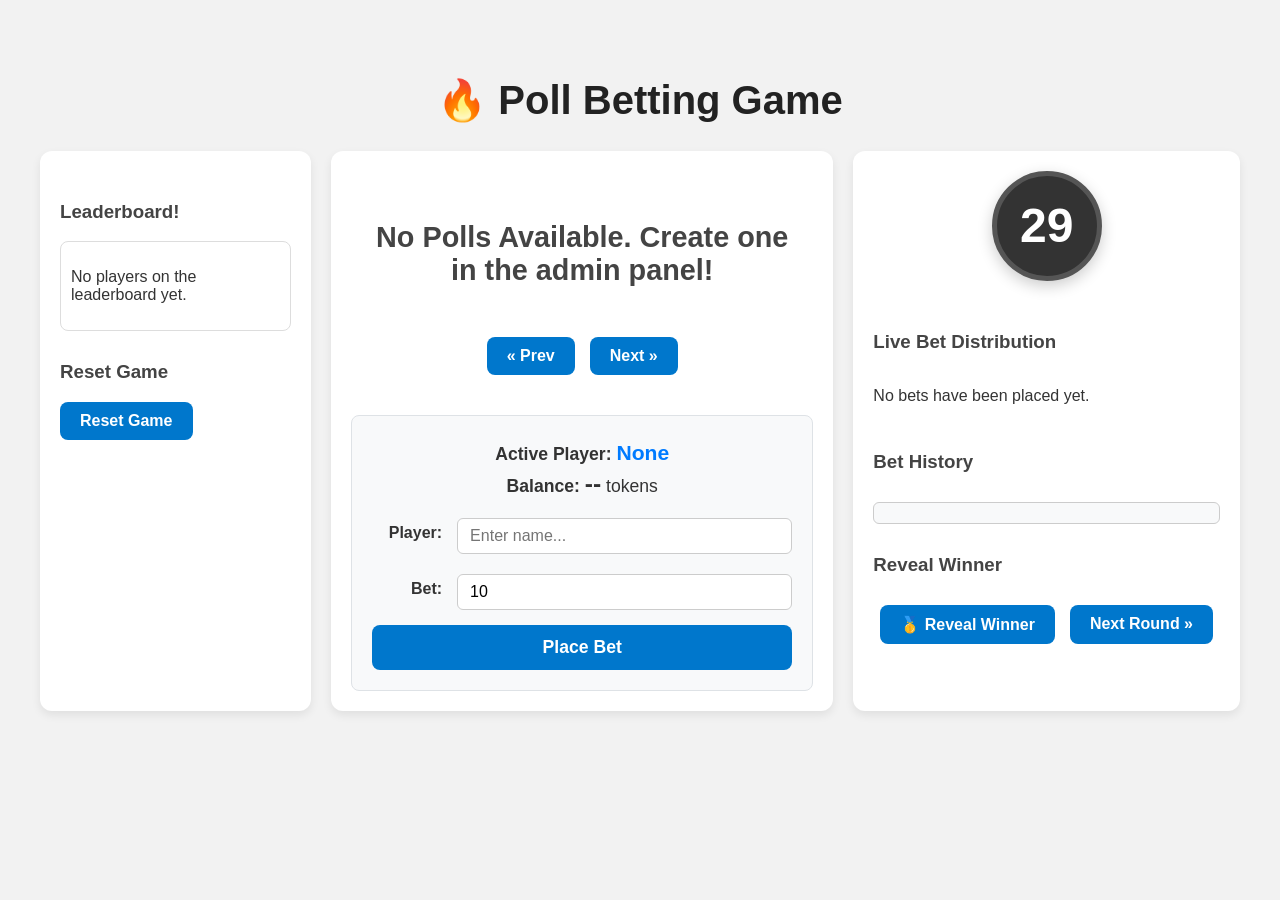
<file: index.html>
<!DOCTYPE html>
<html>
<head>
    <title>Poll Betting Game</title>
    <link rel="stylesheet" href="style.css">
</head>
<body>
    <h1>🔥 Poll Betting Game</h1>

    <main id="game-container">

        <!-- ranking-->
        <section id="column-ranking">
            <h3>Leaderboard!</h3>
            <div id="leaderboard"></div>
            <h3>Reset Game</h3>
            <div>
                <button id="reset-btn"> Reset Game </button>
            </div>
        </section>

        <!-- action-->
        <section id="column-action">
            <div id="poll-container">
                <h2 id="poll-questions">Which team will win?</h2>
                <div id="poll-navigation">
                    <button id="prev-poll-btn">&laquo; Prev</button>
                    <button id="next-poll-btn">Next &raquo;</button>
                </div>
                <div id="poll-options"></div>
            </div>
            
            <!--host control panel-->
            <div id="host-controls">
                <div id="player-info">
                    <p><strong>Active Player:</strong> <span id="active-player-name">None</span></p>
                    <p><strong>Balance:</strong> <span id="active-player-balance">--</span> tokens</p>
                    <span id="payout-animation" class="payout-animation"></span>
                </div>
                <form id="bet-form">
                    <div class="form-row">
                        <label for="player-name-input">Player:</label>
                        <input type="text" id="player-name-input" required list="player-list" placeholder="Enter name...">
                    </div>
                    <datalist id="player-list"></datalist>

                    <div class="form-row">
                        <label for="bet-amount">Bet:</label>
                        <input type="number" id="bet-amount" min="1" value="10">
                    </div>
                    
                    <button type="submit">Place Bet</button>
                </form>
            </div>
        </section>

        <!--live info -->
        <section id="column-info">
            <div id="timer-container">
                <div id="timer-display">30</div>
            </div>
            <h3>Live Bet Distribution</h3>
            <div id="distribution"></div>
            <h3>Bet History</h3>
            <div id="history-log"></div>
            <h3>Reveal Winner</h3>
            <div class="reveal-controls">
                <button id="reveal-btn"> 🥇 Reveal Winner </button>
                <button id="next-round-btn">Next Round &raquo;</button>
            </div>
            <div id="winner-announcement"></div>
        </section>

    </main>

    <audio id="bet-sound" src="chipsdrop.mp3" preload="auto"></audio>
    <script src="timer.js"></script>
    <script src="script.js"></script>
</body>
</html>
</file>
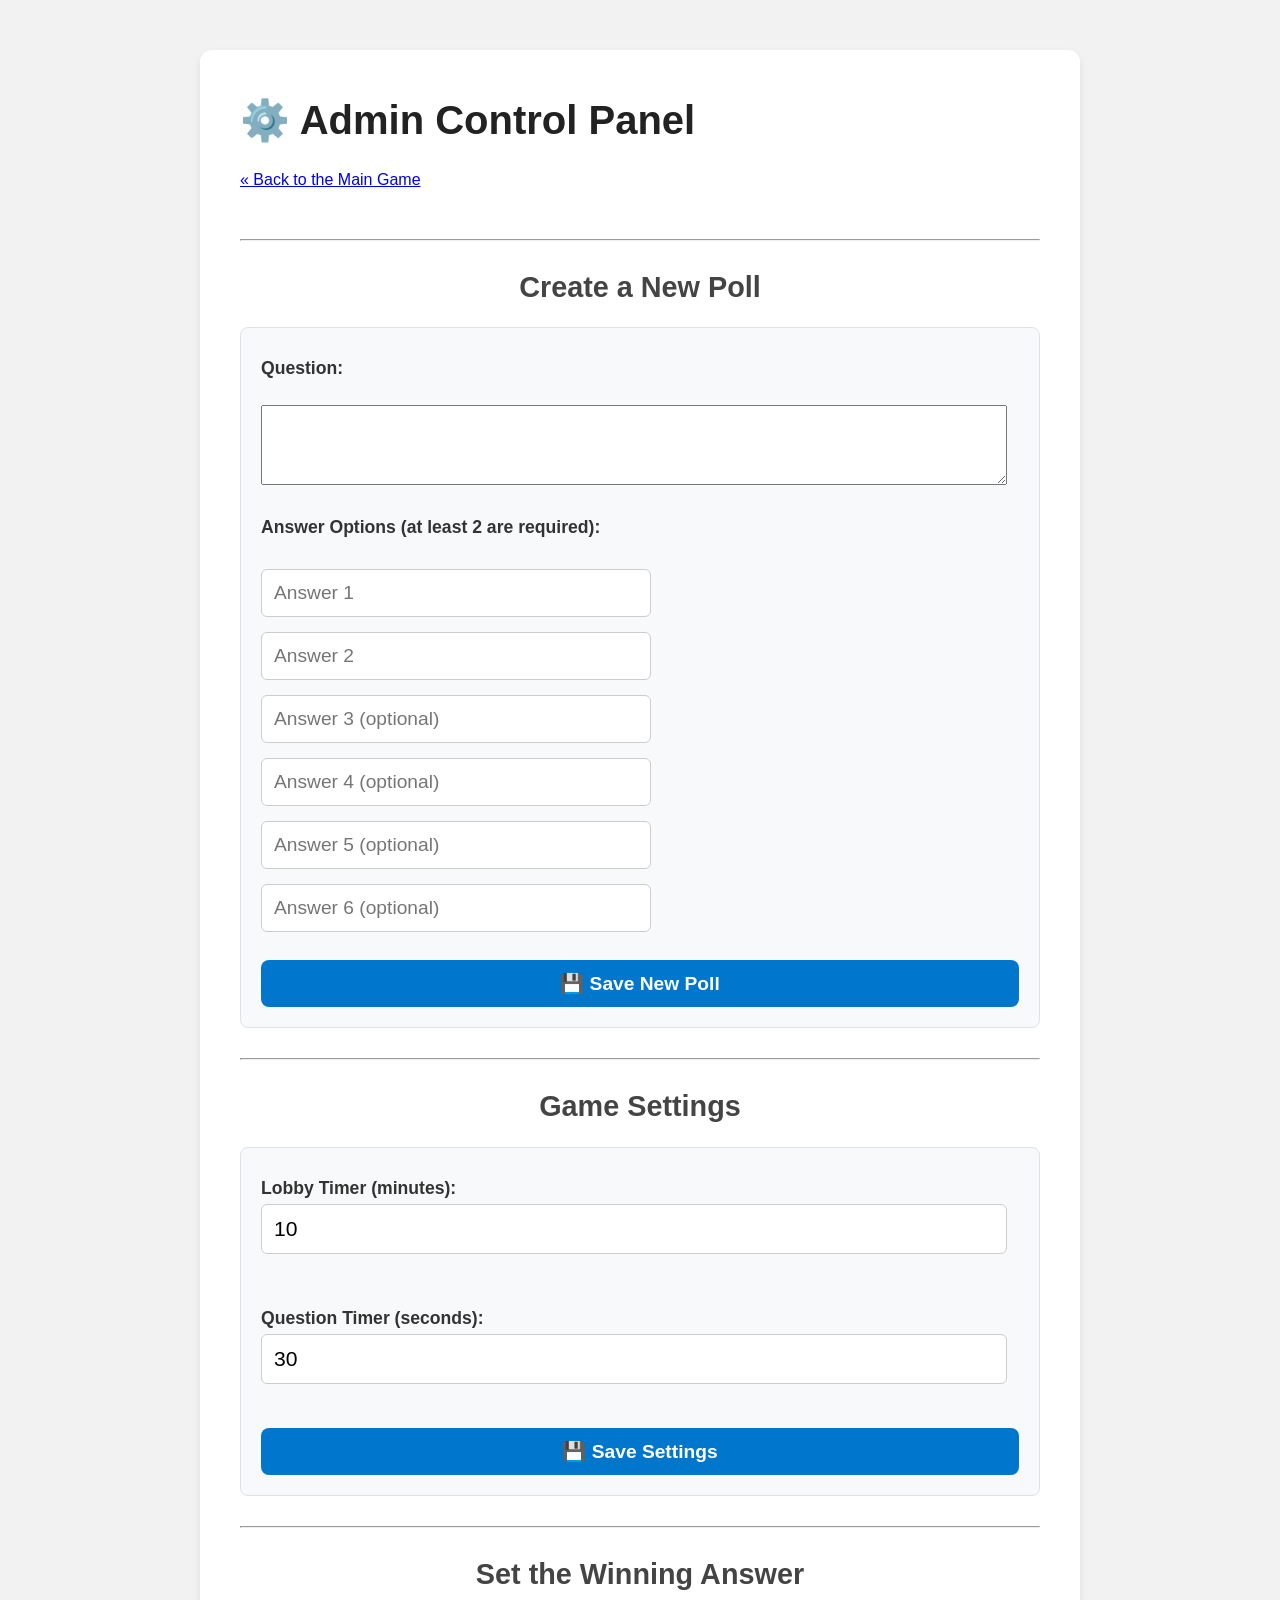
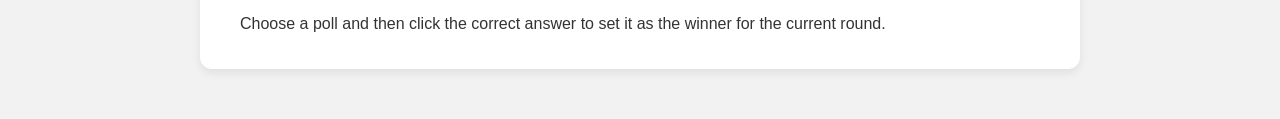
<file: admin.html>
<!DOCTYPE html>
<html>
<head>
    <title>Admin Control Panel</title>
    
    <link rel="stylesheet" href="style.css">
</head>
<body>
    <div class="admin-container">
        <h1>⚙️ Admin Control Panel</h1>
        <a href="index.html" style="margin-bottom: 20px; display: inline-block;">&laquo; Back to the Main Game</a>
        
        <hr style="margin: 30px 0;">
        <h2>Create a New Poll</h2>
        <form id="create-poll-form">
            <label for="poll-question"><strong>Question:</strong></label><br>
            <textarea id="poll-question" rows="3" style="width: 95%;" required></textarea>
            <br><br>
            <label><strong>Answer Options (at least 2 are required):</strong></label><br>
            <input type="text" id="poll-option-1" placeholder="Answer 1" required>
            <input type="text" id="poll-option-2" placeholder="Answer 2" required>
            <input type="text" id="poll-option-3" placeholder="Answer 3 (optional)">
            <input type="text" id="poll-option-4" placeholder="Answer 4 (optional)">
            <input type="text" id="poll-option-5" placeholder="Answer 5 (optional)">
            <input type="text" id="poll-option-6" placeholder="Answer 6 (optional)">
            <br><br>
            <button type="submit">💾 Save New Poll</button>
        </form>

        <hr style="margin: 30px 0;">
        <h2>Game Settings</h2>
        <form id="settings-form">
            <label for="lobby-timer"><strong>Lobby Timer (minutes):</strong> 
                <input type="number" id="lobby-timer" value="10" min="1">
            </label>
            <br><br>
            <label for="question-timer"><strong>Question Timer (seconds):</strong> 
                <input type="number" id="question-timer" value="30" min="5">
            </label>
            <br><br>
            <button type="submit">💾 Save Settings</button>
        </form>

        <hr style="margin: 30px 0;">
        <h2>Set the Winning Answer</h2>
        <p>Choose a poll and then click the correct answer to set it as the winner for the current round.</p>
        <div id="admin-poll-list"></div>
    </div>
    <script src="admin.js"></script>
</body>
</html>
</file>
<file: style.css>
body {
    font-family: 'Montserrat', sans-serif;
    max-width: 1200px;
    margin: 30px auto;
    background: #f2f2f2;
    padding: 20px;
    text-align: center;
    color: #333;
}

h1 {
    font-size: 2.5em;
    font-weight: 700;
    color: #222;
}

h2, h3 {
    color: #444;
    margin-top: 30px;
    font-weight: 700;
}

input[type="text"],
input[type="number"] {
    padding: 8px 12px;
    border-radius: 6px;
    border: 1px solid #ccc;
    margin-top: 5px;
    font-size: 1em;
}

button {
    padding: 10px 20px;
    border: none;
    background-color: #0077cc;
    color: white;
    border-radius: 8px;
    cursor: pointer;
    font-weight: bold;
    font-size: 1em;
}

button:hover {
    background-color: #005fa3;
}

label {
    display: block;
    margin: 10px 0;
    font-weight: bold;
}

#game-container {
    display: flex;
    justify-content: space-between;
    gap: 20px;
    text-align: left;
    align-items: stretch;
}

#game-container > section {
    background: #ffffff;
    padding: 20px;
    border-radius: 12px;
    box-shadow: 0 4px 10px rgba(0,0,0,0.08);
    display: flex;
    flex-direction: column;
}

#column-ranking { flex: 1; }
#column-action { flex: 2; }
#column-info { flex: 1.5; }

#column-action {
    justify-content: center;
}

#poll-container {
    flex-grow: 1;
    display: flex;
    flex-direction: column;
    justify-content: center;
}

#poll-questions {
    font-size: 1.8em;
    padding: 20px;
    background-color: white;
    border-radius: 8px;
    margin-bottom: 20px;
    text-align: center;
}

#poll-navigation {
    margin: 10px 0 20px 0;
    display: flex;
    justify-content: center;
    gap: 15px;
}

#poll-options {
    display: grid;
    grid-template-columns: 1fr 1fr;
    gap: 15px;
}

.answer-option {
    padding: 25px;
    font-size: 1.3em;
    font-weight: bold;
    color: white;
    border: none;
    border-radius: 8px;
    cursor: pointer;
    transition: transform 0.2s ease;
    min-height: 100px;
    display: flex;
    align-items: center;
    justify-content: center;
}

.answer-option:hover {
    transform: scale(1.03);
}

.answer-option.selected {
    border: 5px solid yellow;
    box-shadow: 0 0 15px yellow;
}

.option-red { background-color: #E21B3C; }
.option-blue { background-color: #1368CE; }
.option-yellow { background-color: #D89E00; }
.option-green { background-color: #26890C; }
.option-orange { background-color: #f58231; }
.option-purple { background-color: #911eb4; }

#host-controls {
    background: #f8f9fa;
    padding: 20px;
    border-radius: 8px;
    border: 1px solid #dee2e6;
    margin-top: 20px;
}

#player-info {
    text-align: center;
    margin-bottom: 15px;
    font-size: 1.1em;
}

#player-info p {
    margin: 5px 0;
}

#active-player-name {
    font-weight: bold;
    color: #007bff;
    font-size: 1.2em;
}

#active-player-balance {
    font-weight: bold;
    font-size: 1.4em;
}

.form-row {
    display: flex;
    justify-content: space-between;
    align-items: center;
    gap: 15px;
    margin-bottom: 15px;
}

.form-row label {
    margin: 0;
    flex-basis: 70px;
    text-align: right;
}

.form-row input {
    flex-grow: 1;
}

#bet-form button {
    width: 100%;
    padding: 12px;
    font-size: 1.1em;
}

#distribution div {
    margin-bottom: 5px;
    padding: 8px;
    background: #fff;
    border: 1px solid #ddd;
    border-radius: 4px;
}

.winning-option {
    background-color: #d4edda !important;
    border: 2px solid #28a745;
    color: #155724;
    font-weight: bold;
    transform: scale(1.03);
    box-shadow: 0 0 10px rgba(40, 167, 69, 0.5);
    transition: all 0.3s ease;
}

#history-log {
    max-height: 200px;
    overflow-y: auto;
    background: #f8f9fa;
    border: 1px solid #ccc;
    padding: 10px;
    margin-top: 10px;
    border-radius: 6px;
    font-size: 14px;
}

#history-log div {
    padding: 6px 8px;
    margin-bottom: 6px;
    background: #e9ecef;
    border-radius: 5px;
}

.player-name {
    font-weight: bold;
    padding: 2px 6px;
    border-radius: 4px;
    background-color: #d1ecf1;
    color: #0c5460;
    margin-right: 6px;
    display: inline-block;
}

#leaderboard {
    border: 1px solid #ddd;
    border-radius: 8px;
    padding: 10px;
    background-color: #fff;
}

.leaderboard-row {
    display: flex;
    align-items: center;
    padding: 8px 12px;
    margin-bottom: 6px;
    border-radius: 6px;
    background-color: #f8f9fa;
    font-size: 16px;
}
.leaderboard-rank { font-weight: bold; color: #495057; margin-right: 15px; }
.leaderboard-name { flex-grow: 1; font-weight: bold; color: #343a40; }
.leaderboard-score { font-weight: bold; color: #007bff; }
.leaderboard-row:nth-child(1) { background-color: #fff3cd; }
.leaderboard-row:nth-child(2) { background-color: #e9ecef; }
.leaderboard-row:nth-child(3) { background-color: #f8d7da; }

#timer-container {
    display: flex;
    justify-content: center;
    margin-bottom: 20px;
}

#timer-display {
    width: 100px;
    height: 100px;
    border-radius: 50%;
    background-color: #333;
    color: white;
    font-size: 3em;
    font-weight: bold;
    display: flex;
    justify-content: center;
    align-items: center;
    border: 5px solid #555;
    box-shadow: 0 5px 15px rgba(0,0,0,0.2);
}

.reveal-controls {
    display: flex;
    justify-content: center;
    gap: 15px; 
    margin-top: 10px;
}

.admin-container {
    max-width: 800px; 
    margin: 0 auto; 
    background: #ffffff;
    padding: 20px 40px;
    border-radius: 12px;
    box-shadow: 0 4px 10px rgba(0,0,0,0.08);
    text-align: left;
}

.selected-winner {
    filter: brightness(85%);
    border: 4px solid #333;
    transform: scale(1.05);
}

.admin-container h2 {
    text-align: center;
    font-size: 1.8em;
}

.admin-container form {
    background-color: #f8f9fa;
    padding: 20px;
    border: 1px solid #dee2e6;
    border-radius: 8px;
}

.admin-container label {
    text-align: left;
    font-size: 1.1em;
    margin-bottom: 8px;
}

.admin-container textarea,
.admin-container input {
    width: 95%;
    font-size: 1.2em !important; 
    padding: 12px !important; 
}

#create-poll-form input[type="text"] {
    display: inline-block;
    width: 48%; 
    margin-bottom: 10px;
}

.admin-container button[type="submit"] {
    width: 100%;
    padding: 12px;
    font-size: 1.2em;
}

@keyframes bounce { 0% { transform: scale(1); } 25% { transform: scale(1.15); } 50% { transform: scale(0.95); } 75% { transform: scale(1.05); } 100% { transform: scale(1); } }
.bounce { animation: bounce 0.5s ease; }

.payout-animation { position: absolute; right: 50%; bottom: 150px; background-color: #28a745; color: white; padding: 10px; border-radius: 50%; font-weight: bold; opacity: 0; transform: scale(0); pointer-events: none; }
@keyframes fly-to-tokens { 0% { opacity: 1; transform: scale(1) translateY(0); } 100% { opacity: 0; transform: scale(0.5) translateY(-200px); } }
</file>
